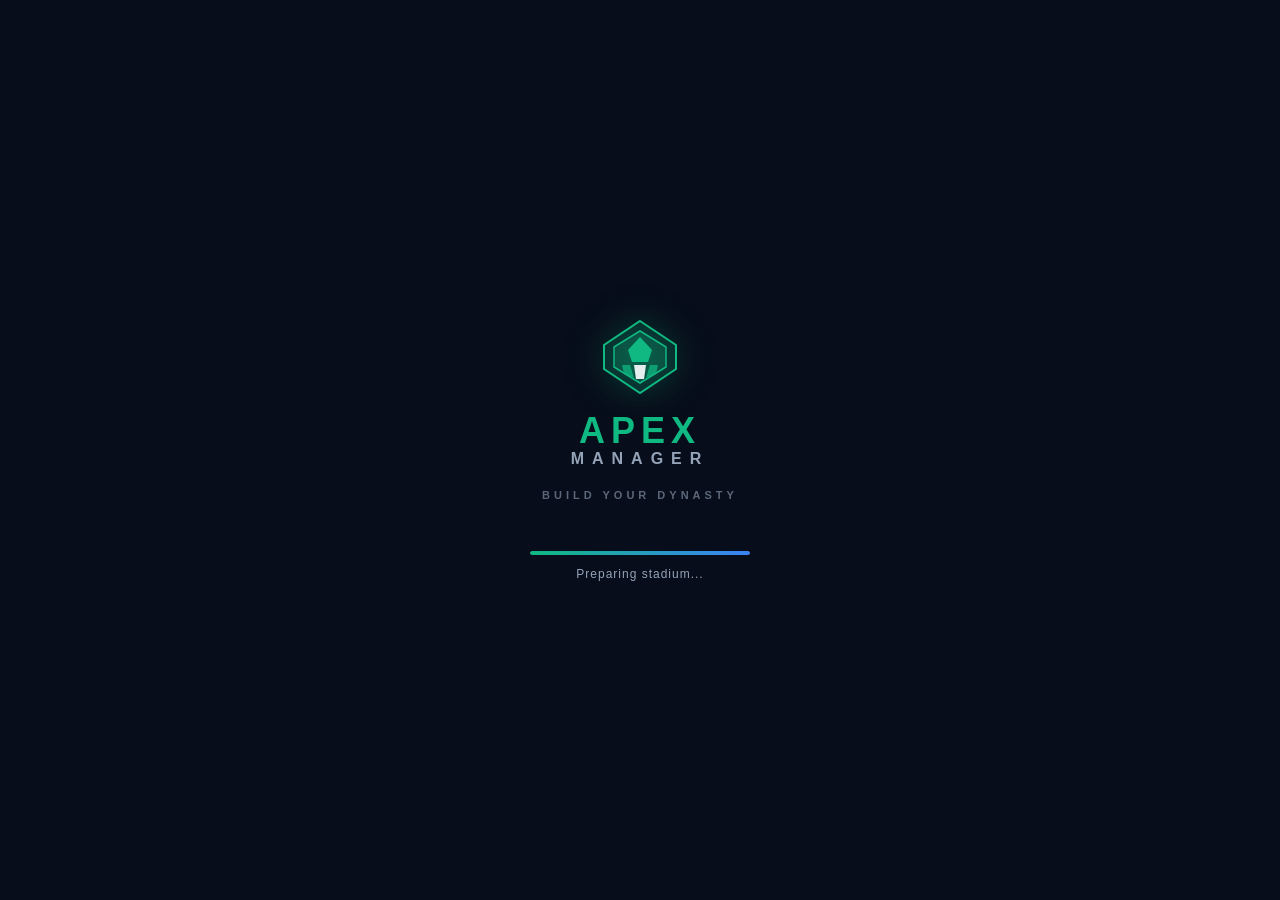
<file: index.html>
<!DOCTYPE html>
<html lang="en">
<head>
  <meta charset="UTF-8" />
  <meta name="viewport" content="width=device-width, initial-scale=1.0, maximum-scale=1.0, user-scalable=no" />
  <meta name="theme-color" content="#0f172a" />
  <meta name="apple-mobile-web-app-capable" content="yes" />
  <meta name="apple-mobile-web-app-status-bar-style" content="black-translucent" />
  <title>Apex Manager</title>
  <link rel="stylesheet" href="style.css" />
</head>
<body>

  <div id="loading-screen">
    <div class="loading-logo">
      <div class="logo-icon">
        <svg viewBox="0 0 80 80" fill="none" xmlns="http://www.w3.org/2000/svg" width="80" height="80">
          <polygon points="40,4 76,28 76,52 40,76 4,52 4,28" fill="#10b981" fill-opacity="0.12" stroke="#10b981" stroke-width="2"/>
          <polygon points="40,14 66,30 66,50 40,66 14,50 14,30" fill="#10b981" fill-opacity="0.2" stroke="#10b981" stroke-width="1.5"/>
          <path d="M28 33 L40 20 L52 33 L48 45 L32 45 Z" fill="#10b981"/>
          <path d="M22 48 L30 48 L34 61 L24 57 Z" fill="#10b981" fill-opacity="0.75"/>
          <path d="M50 48 L58 48 L56 57 L46 61 Z" fill="#10b981" fill-opacity="0.75"/>
          <path d="M34 48 L46 48 L44 62 L36 62 Z" fill="#f1f5f9" fill-opacity="0.95"/>
        </svg>
      </div>
      <div class="logo-text">
        <span class="logo-apex">APEX</span>
        <span class="logo-manager">MANAGER</span>
      </div>
      <div class="logo-tagline">BUILD YOUR DYNASTY</div>
    </div>
    <div class="loading-bar-container">
      <div class="loading-bar-track">
        <div class="loading-bar-fill"></div>
      </div>
      <div class="loading-label" id="loading-label">Initializing...</div>
    </div>
  </div>

  <div id="app"></div>

  <script src="game.js"></script>
</body>
</html>
</file>
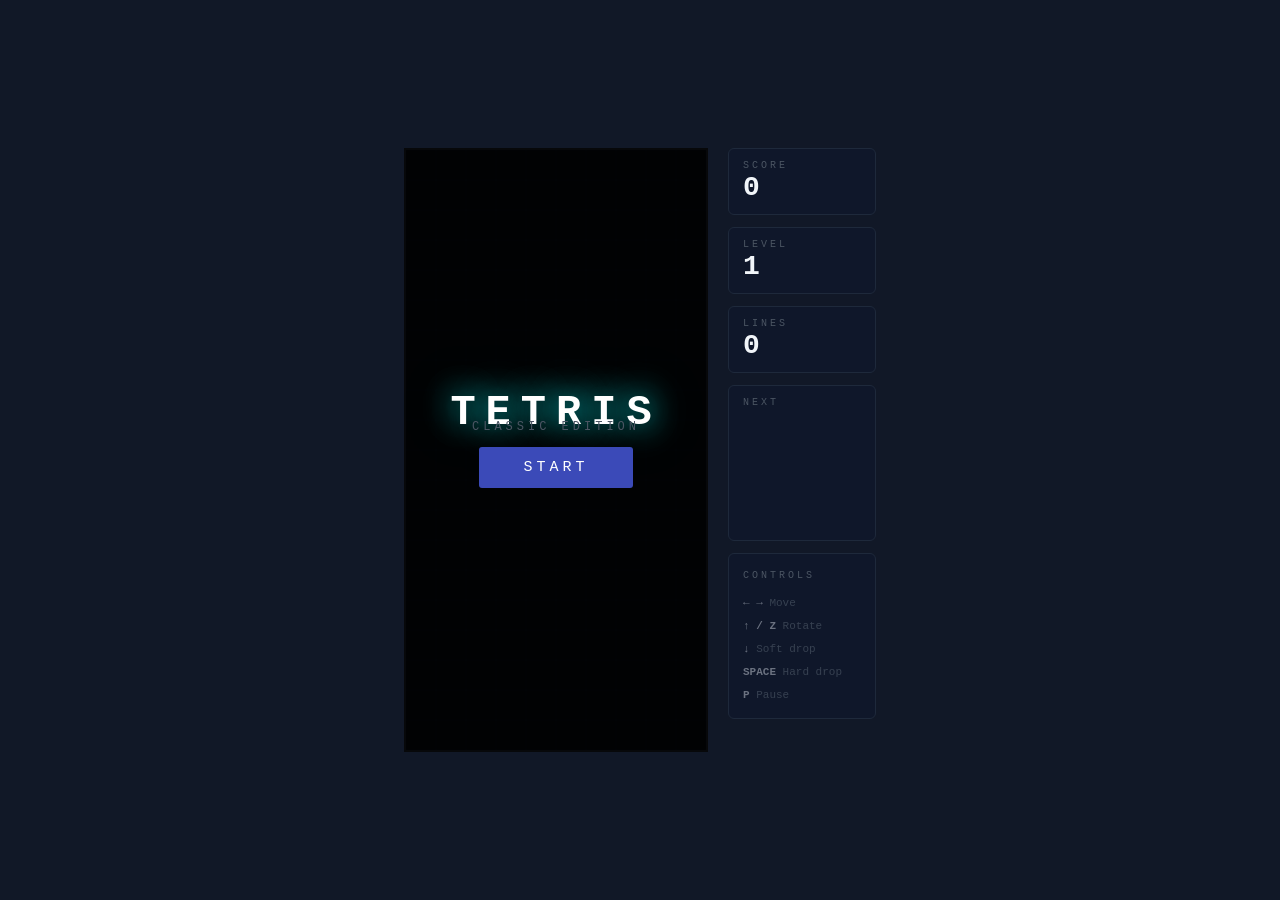
<file: tetris.html>
<!DOCTYPE html>
<html lang="en">
<head>
    <meta charset="UTF-8">
    <meta name="viewport" content="width=device-width, initial-scale=1.0">
    <title>Tetris</title>
    <style>
        * { margin: 0; padding: 0; box-sizing: border-box; }

        body {
            background: #111827;
            display: flex;
            justify-content: center;
            align-items: center;
            min-height: 100vh;
            font-family: 'Courier New', monospace;
            user-select: none;
        }

        .game-wrap {
            display: flex;
            gap: 20px;
            align-items: flex-start;
            padding: 20px;
        }

        .board-wrap {
            position: relative;
            line-height: 0;
        }

        #board {
            border: 2px solid #374151;
            display: block;
        }

        #overlay {
            position: absolute;
            inset: 0;
            display: flex;
            flex-direction: column;
            align-items: center;
            justify-content: center;
            background: rgba(0, 0, 0, 0.88);
            gap: 14px;
        }

        .ov-title {
            font-size: 42px;
            font-weight: bold;
            letter-spacing: 10px;
            color: white;
            text-shadow: 0 0 30px #00f0f0, 0 0 60px #00f0f066;
        }

        .ov-sub {
            font-size: 12px;
            color: #4b5563;
            letter-spacing: 4px;
            text-transform: uppercase;
        }

        .ov-score {
            font-size: 22px;
            color: #f0f000;
            letter-spacing: 2px;
        }

        .ov-btn {
            padding: 12px 44px;
            background: #3b4ab8;
            color: white;
            border: none;
            cursor: pointer;
            font-family: 'Courier New', monospace;
            font-size: 15px;
            letter-spacing: 4px;
            border-radius: 3px;
            margin-top: 6px;
            transition: background 0.15s, transform 0.1s;
        }

        .ov-btn:hover { background: #4f5fd8; transform: scale(1.04); }
        .ov-btn:active { transform: scale(0.97); }

        .panel {
            display: flex;
            flex-direction: column;
            gap: 12px;
            width: 148px;
        }

        .card {
            background: #0f172a;
            border: 1px solid #1e293b;
            border-radius: 6px;
            padding: 11px 14px;
        }

        .card-label {
            font-size: 10px;
            color: #4b5563;
            letter-spacing: 3px;
            text-transform: uppercase;
            margin-bottom: 1px;
        }

        .card-val {
            font-size: 28px;
            color: #f1f5f9;
            font-weight: bold;
        }

        #next { display: block; }

        .keys {
            font-size: 11px;
            color: #374151;
            line-height: 2.1;
        }

        .keys b { color: #6b7280; }
    </style>
</head>
<body>

<div class="game-wrap">
    <div class="board-wrap">
        <canvas id="board"></canvas>
        <div id="overlay">
            <div class="ov-title">TETRIS</div>
            <div class="ov-sub">Classic Edition</div>
            <button class="ov-btn" id="startBtn">START</button>
        </div>
    </div>

    <div class="panel">
        <div class="card">
            <div class="card-label">Score</div>
            <div class="card-val" id="scoreEl">0</div>
        </div>
        <div class="card">
            <div class="card-label">Level</div>
            <div class="card-val" id="levelEl">1</div>
        </div>
        <div class="card">
            <div class="card-label">Lines</div>
            <div class="card-val" id="linesEl">0</div>
        </div>
        <div class="card">
            <div class="card-label">Next</div>
            <canvas id="next" width="120" height="120"></canvas>
        </div>
        <div class="card keys">
            <div class="card-label" style="margin-bottom:6px">Controls</div>
            <b>← →</b> Move<br>
            <b>↑ / Z</b> Rotate<br>
            <b>↓</b> Soft drop<br>
            <b>SPACE</b> Hard drop<br>
            <b>P</b> Pause
        </div>
    </div>
</div>

<script>
'use strict';

const COLS = 10, ROWS = 20, BS = 30, NBS = 26;

const DEFS = {
    I: { color: '#00f0f0', shape: [[0,0,0,0],[1,1,1,1],[0,0,0,0],[0,0,0,0]] },
    O: { color: '#f0f000', shape: [[1,1],[1,1]] },
    T: { color: '#a000f0', shape: [[0,1,0],[1,1,1],[0,0,0]] },
    S: { color: '#00f000', shape: [[0,1,1],[1,1,0],[0,0,0]] },
    Z: { color: '#f00000', shape: [[1,1,0],[0,1,1],[0,0,0]] },
    J: { color: '#0000f0', shape: [[1,0,0],[1,1,1],[0,0,0]] },
    L: { color: '#f0a000', shape: [[0,0,1],[1,1,1],[0,0,0]] },
};

const cvs = document.getElementById('board');
cvs.width  = COLS * BS;
cvs.height = ROWS * BS;
const ctx  = cvs.getContext('2d');

const nCvs = document.getElementById('next');
const nCtx = nCvs.getContext('2d');

// ── State ─────────────────────────────────────────────────────────────────────
let board, piece, next, score, level, lines, dead, paused;
let bag = [], dropAcc = 0, dropMs = 1000, lastTs = 0, raf;

// ── 7-bag randomiser ──────────────────────────────────────────────────────────
function refillBag() {
    bag = Object.keys(DEFS);
    for (let i = bag.length - 1; i > 0; i--) {
        const j = Math.floor(Math.random() * (i + 1));
        [bag[i], bag[j]] = [bag[j], bag[i]];
    }
}

function dequeue() {
    if (!bag.length) refillBag();
    return bag.pop();
}

function makePiece(key) {
    const def   = DEFS[key];
    const shape = def.shape.map(r => [...r]);
    return {
        key, color: def.color, shape,
        x: Math.floor(COLS / 2 - shape[0].length / 2),
        y: 0,
    };
}

// ── Rotation (clockwise) ──────────────────────────────────────────────────────
function rotCW(shape) {
    const R = shape.length, C = shape[0].length;
    return Array.from({ length: C }, (_, c) =>
        Array.from({ length: R }, (_, r) => shape[R - 1 - r][c])
    );
}

// ── Collision ─────────────────────────────────────────────────────────────────
function fits(shape, px, py) {
    for (let r = 0; r < shape.length; r++)
        for (let c = 0; c < shape[r].length; c++) {
            if (!shape[r][c]) continue;
            const x = px + c, y = py + r;
            if (x < 0 || x >= COLS || y >= ROWS) return false;
            if (y >= 0 && board[y][x]) return false;
        }
    return true;
}

// ── Drop / lock ───────────────────────────────────────────────────────────────
function softDrop() {
    if (fits(piece.shape, piece.x, piece.y + 1)) {
        piece.y++;
        score += 1;
        updateUI();
    } else {
        lock();
    }
}

function hardDrop() {
    let d = 0;
    while (fits(piece.shape, piece.x, piece.y + 1)) { piece.y++; d++; }
    score += d * 2;
    updateUI();
    lock();
}

function lock() {
    let topOut = false;
    piece.shape.forEach((row, r) =>
        row.forEach((v, c) => {
            if (!v) return;
            const y = piece.y + r;
            if (y < 0) { topOut = true; return; }
            board[y][piece.x + c] = piece.color;
        })
    );
    if (topOut) { endGame(); return; }
    sweep();
    if (dead) return;
    piece = next;
    next  = makePiece(dequeue());
    if (!fits(piece.shape, piece.x, piece.y)) endGame();
}

function sweep() {
    let n = 0;
    for (let r = ROWS - 1; r >= 0; ) {
        if (board[r].every(v => v)) {
            board.splice(r, 1);
            board.unshift(Array(COLS).fill(null));
            n++;
        } else r--;
    }
    if (!n) return;
    const pts = [0, 100, 300, 500, 800];
    score  += pts[Math.min(n, 4)] * level;
    lines  += n;
    level   = Math.floor(lines / 10) + 1;
    dropMs  = Math.max(80, 1000 - (level - 1) * 90);
    updateUI();
}

// ── Ghost piece ───────────────────────────────────────────────────────────────
function ghostRow() {
    let y = piece.y;
    while (fits(piece.shape, piece.x, y + 1)) y++;
    return y;
}

// ── Drawing ───────────────────────────────────────────────────────────────────
function drawBrick(c, bx, by, color, size) {
    c.fillStyle = color;
    c.fillRect(bx * size + 1, by * size + 1, size - 2, size - 2);
    // top-left bevel
    c.fillStyle = 'rgba(255,255,255,0.23)';
    c.fillRect(bx * size + 1, by * size + 1, size - 2, 4);
    c.fillRect(bx * size + 1, by * size + 1, 4, size - 2);
    // bottom-right shadow
    c.fillStyle = 'rgba(0,0,0,0.28)';
    c.fillRect(bx * size + 1, (by + 1) * size - 5, size - 2, 4);
    c.fillRect((bx + 1) * size - 5, by * size + 1, 4, size - 2);
}

function render() {
    ctx.fillStyle = '#070d18';
    ctx.fillRect(0, 0, cvs.width, cvs.height);

    // Subtle grid
    ctx.strokeStyle = '#0d1a2e';
    ctx.lineWidth = 1;
    for (let r = 0; r <= ROWS; r++) {
        ctx.beginPath();
        ctx.moveTo(0, r * BS);
        ctx.lineTo(cvs.width, r * BS);
        ctx.stroke();
    }
    for (let c = 0; c <= COLS; c++) {
        ctx.beginPath();
        ctx.moveTo(c * BS, 0);
        ctx.lineTo(c * BS, cvs.height);
        ctx.stroke();
    }

    // Locked blocks
    if (board) {
        for (let r = 0; r < ROWS; r++)
            for (let c = 0; c < COLS; c++)
                if (board[r][c]) drawBrick(ctx, c, r, board[r][c], BS);
    }

    if (piece) {
        const gy = ghostRow();

        // Ghost
        piece.shape.forEach((row, r) =>
            row.forEach((v, c) => {
                if (!v) return;
                const bx = piece.x + c, by = gy + r;
                ctx.strokeStyle = piece.color + '3a';
                ctx.lineWidth = 1;
                ctx.strokeRect(bx * BS + 2, by * BS + 2, BS - 4, BS - 4);
                ctx.fillStyle = piece.color + '10';
                ctx.fillRect(bx * BS + 1, by * BS + 1, BS - 2, BS - 2);
            })
        );

        // Active piece
        piece.shape.forEach((row, r) =>
            row.forEach((v, c) => {
                if (v) drawBrick(ctx, piece.x + c, piece.y + r, piece.color, BS);
            })
        );
    }

    // Paused overlay
    if (paused) {
        ctx.fillStyle = 'rgba(0,0,0,0.62)';
        ctx.fillRect(0, 0, cvs.width, cvs.height);
        ctx.fillStyle = '#e2e8f0';
        ctx.font = 'bold 24px "Courier New"';
        ctx.textAlign = 'center';
        ctx.textBaseline = 'middle';
        ctx.fillText('P  A  U  S  E  D', cvs.width / 2, cvs.height / 2);
    }
}

function renderNext() {
    nCtx.fillStyle = '#0f172a';
    nCtx.fillRect(0, 0, nCvs.width, nCvs.height);
    if (!next) return;
    const sh = next.shape;
    const px = Math.round((nCvs.width  - sh[0].length * NBS) / 2);
    const py = Math.round((nCvs.height - sh.length    * NBS) / 2);
    sh.forEach((row, r) =>
        row.forEach((v, c) => {
            if (!v) return;
            const x = px + c * NBS, y = py + r * NBS;
            nCtx.fillStyle = next.color;
            nCtx.fillRect(x + 1, y + 1, NBS - 2, NBS - 2);
            nCtx.fillStyle = 'rgba(255,255,255,0.23)';
            nCtx.fillRect(x + 1, y + 1, NBS - 2, 4);
            nCtx.fillRect(x + 1, y + 1, 4, NBS - 2);
            nCtx.fillStyle = 'rgba(0,0,0,0.25)';
            nCtx.fillRect(x + 1, y + NBS - 5, NBS - 2, 4);
        })
    );
}

function updateUI() {
    document.getElementById('scoreEl').textContent = score.toLocaleString();
    document.getElementById('levelEl').textContent = level;
    document.getElementById('linesEl').textContent = lines;
}

// ── Game loop ─────────────────────────────────────────────────────────────────
function loop(ts) {
    if (dead) return;
    const dt = Math.min(ts - lastTs, 200); // cap dt to avoid jumps
    lastTs = ts;
    if (!paused) {
        dropAcc += dt;
        if (dropAcc >= dropMs) {
            dropAcc %= dropMs;
            if (fits(piece.shape, piece.x, piece.y + 1)) piece.y++;
            else lock();
        }
    }
    render();
    renderNext();
    raf = requestAnimationFrame(loop);
}

// ── Start / end ───────────────────────────────────────────────────────────────
function startGame() {
    board   = Array.from({ length: ROWS }, () => Array(COLS).fill(null));
    score   = 0; level = 1; lines = 0;
    dead    = false; paused = false;
    dropMs  = 1000; dropAcc = 0;
    bag     = []; refillBag();
    next    = makePiece(dequeue());
    piece   = makePiece(dequeue());
    updateUI();
    document.getElementById('overlay').style.display = 'none';
    cancelAnimationFrame(raf);
    lastTs = performance.now();
    raf = requestAnimationFrame(loop);
}

function endGame() {
    dead = true;
    render();
    const ov = document.getElementById('overlay');
    ov.innerHTML = `
        <div class="ov-title" style="font-size:30px;letter-spacing:6px">GAME OVER</div>
        <div class="ov-score">${score.toLocaleString()} pts</div>
        <div class="ov-sub">Level ${level} &nbsp;·&nbsp; ${lines} lines</div>
        <button class="ov-btn" id="startBtn">PLAY AGAIN</button>
    `;
    ov.style.display = 'flex';
    document.getElementById('startBtn').addEventListener('click', startGame);
}

// ── Input ─────────────────────────────────────────────────────────────────────
const PREVENT = new Set(['ArrowLeft', 'ArrowRight', 'ArrowUp', 'ArrowDown', ' ']);

document.addEventListener('keydown', e => {
    if (dead) return;

    if (e.key === 'p' || e.key === 'P') {
        paused = !paused;
        if (!paused) lastTs = performance.now();
        return;
    }

    if (paused || !piece) return;
    if (PREVENT.has(e.key)) e.preventDefault();

    switch (e.key) {
        case 'ArrowLeft':
            if (fits(piece.shape, piece.x - 1, piece.y)) piece.x--;
            break;
        case 'ArrowRight':
            if (fits(piece.shape, piece.x + 1, piece.y)) piece.x++;
            break;
        case 'ArrowDown':
            softDrop();
            break;
        case 'ArrowUp':
        case 'z': case 'Z': {
            const rot   = rotCW(piece.shape);
            const kicks = [[0,0],[-1,0],[1,0],[0,-1],[-2,0],[2,0],[0,-2],[1,-1],[-1,-1]];
            for (const [kx, ky] of kicks) {
                if (fits(rot, piece.x + kx, piece.y + ky)) {
                    piece.shape = rot;
                    piece.x    += kx;
                    piece.y    += ky;
                    break;
                }
            }
            break;
        }
        case ' ':
            hardDrop();
            break;
    }
});

// ── Boot ──────────────────────────────────────────────────────────────────────
board = Array.from({ length: ROWS }, () => Array(COLS).fill(null));
render();
renderNext();
document.getElementById('startBtn').addEventListener('click', startGame);
</script>
</body>
</html>
</file>
<file: style.css>
/* =========================================================
   APEX MANAGER — style.css
   ========================================================= */

/* ---------------------------------------------------------
   CSS Custom Properties (Theme)
   --------------------------------------------------------- */
:root {
  --bg:       #0f172a;
  --surface:  #1e293b;
  --surface2: #334155;
  --accent:   #10b981;
  --accent2:  #3b82f6;
  --gold:     #f59e0b;
  --danger:   #ef4444;
  --text:     #f1f5f9;
  --text2:    #94a3b8;

  --nav-height: 64px;
  --safe-bottom: env(safe-area-inset-bottom, 0px);
  --radius-sm: 6px;
  --radius-md: 10px;
  --radius-lg: 16px;
  --radius-xl: 24px;
  --transition: 0.18s ease;
}

/* ---------------------------------------------------------
   Reset & Base
   --------------------------------------------------------- */
*, *::before, *::after {
  box-sizing: border-box;
  margin: 0;
  padding: 0;
  -webkit-tap-highlight-color: transparent;
}

html, body {
  width: 100%;
  height: 100%;
  overflow: hidden;
  background: var(--bg);
  color: var(--text);
  font-family: -apple-system, BlinkMacSystemFont, "Segoe UI", Roboto, sans-serif;
  font-size: 15px;
  line-height: 1.5;
  -webkit-font-smoothing: antialiased;
}

button {
  font-family: inherit;
  cursor: pointer;
  border: none;
  outline: none;
  background: none;
}

input, select, textarea {
  font-family: inherit;
  font-size: inherit;
  border: none;
  outline: none;
  background: none;
  color: var(--text);
}

svg {
  display: block;
  flex-shrink: 0;
}

/* ---------------------------------------------------------
   App Shell
   --------------------------------------------------------- */
#app {
  position: fixed;
  inset: 0;
  display: flex;
  flex-direction: column;
  align-items: center;
  background: var(--bg);
  overflow: hidden;
}

.app-inner {
  width: 100%;
  max-width: 480px;
  height: 100%;
  display: flex;
  flex-direction: column;
  position: relative;
  overflow: hidden;
}

/* ---------------------------------------------------------
   Screen Container
   --------------------------------------------------------- */
.screen {
  flex: 1;
  overflow-y: auto;
  overflow-x: hidden;
  padding-bottom: calc(var(--nav-height) + var(--safe-bottom) + 8px);
  -webkit-overflow-scrolling: touch;
  scroll-behavior: smooth;
}

.screen::-webkit-scrollbar {
  display: none;
}

.screen-header {
  padding: 20px 16px 12px;
  display: flex;
  align-items: center;
  justify-content: space-between;
  gap: 12px;
}

.screen-title {
  font-size: 22px;
  font-weight: 700;
  letter-spacing: -0.3px;
  color: var(--text);
}

.screen-subtitle {
  font-size: 13px;
  color: var(--text2);
  margin-top: 2px;
}

.screen-content {
  padding: 0 16px 16px;
  display: flex;
  flex-direction: column;
  gap: 12px;
}

/* ---------------------------------------------------------
   Loading Screen
   --------------------------------------------------------- */
#loading-screen {
  position: fixed;
  inset: 0;
  z-index: 9999;
  background: var(--bg);
  display: flex;
  flex-direction: column;
  align-items: center;
  justify-content: center;
  gap: 48px;
  animation: fadeIn 0.4s ease both;
}

#loading-screen.hidden {
  animation: fadeOut 0.4s ease both;
  pointer-events: none;
}

.loading-logo {
  display: flex;
  flex-direction: column;
  align-items: center;
  gap: 16px;
}

.logo-icon {
  width: 80px;
  height: 80px;
  animation: pulse 2s ease-in-out infinite;
  filter: drop-shadow(0 0 18px rgba(16, 185, 129, 0.5));
}

.logo-text {
  display: flex;
  flex-direction: column;
  align-items: center;
  line-height: 1;
  gap: 2px;
}

.logo-apex {
  font-size: 36px;
  font-weight: 900;
  letter-spacing: 6px;
  color: var(--accent);
}

.logo-manager {
  font-size: 16px;
  font-weight: 600;
  letter-spacing: 8px;
  color: var(--text2);
}

.logo-tagline {
  font-size: 11px;
  font-weight: 600;
  letter-spacing: 4px;
  color: var(--text2);
  opacity: 0.6;
  margin-top: 4px;
}

.loading-bar-container {
  width: 220px;
  display: flex;
  flex-direction: column;
  align-items: center;
  gap: 10px;
}

.loading-bar-track {
  width: 100%;
  height: 4px;
  background: var(--surface2);
  border-radius: 2px;
  overflow: hidden;
}

.loading-bar-fill {
  height: 100%;
  width: 0%;
  background: linear-gradient(90deg, var(--accent), var(--accent2));
  border-radius: 2px;
  transition: width 0.3s ease;
  animation: loadingProgress 2.4s cubic-bezier(0.4, 0, 0.2, 1) forwards;
}

.loading-label {
  font-size: 12px;
  color: var(--text2);
  letter-spacing: 1px;
}

@keyframes loadingProgress {
  0%   { width: 0%; }
  30%  { width: 45%; }
  60%  { width: 72%; }
  85%  { width: 90%; }
  100% { width: 100%; }
}

/* ---------------------------------------------------------
   Bottom Navigation Bar
   --------------------------------------------------------- */
.bottom-nav {
  position: absolute;
  bottom: 0;
  left: 0;
  right: 0;
  height: calc(var(--nav-height) + var(--safe-bottom));
  padding-bottom: var(--safe-bottom);
  background: var(--surface);
  border-top: 1px solid rgba(255, 255, 255, 0.06);
  display: flex;
  align-items: stretch;
  justify-content: space-around;
  z-index: 100;
  backdrop-filter: blur(12px);
  -webkit-backdrop-filter: blur(12px);
}

.nav-item {
  flex: 1;
  display: flex;
  flex-direction: column;
  align-items: center;
  justify-content: center;
  gap: 4px;
  padding: 8px 4px;
  cursor: pointer;
  transition: transform var(--transition);
  position: relative;
  color: var(--text2);
  -webkit-user-select: none;
  user-select: none;
}

.nav-item:active {
  transform: scale(0.9);
}

.nav-item.active {
  color: var(--accent);
}

.nav-item.active .nav-icon {
  filter: drop-shadow(0 0 6px rgba(16, 185, 129, 0.6));
}

.nav-item.active::after {
  content: "";
  position: absolute;
  top: 0;
  left: 50%;
  transform: translateX(-50%);
  width: 32px;
  height: 2px;
  background: var(--accent);
  border-radius: 0 0 2px 2px;
}

.nav-icon {
  width: 22px;
  height: 22px;
  transition: color var(--transition);
}

.nav-label {
  font-size: 10px;
  font-weight: 600;
  letter-spacing: 0.3px;
  transition: color var(--transition);
}

/* ---------------------------------------------------------
   Card Component
   --------------------------------------------------------- */
.card {
  background: var(--surface);
  border-radius: var(--radius-lg);
  padding: 16px;
  border: 1px solid rgba(255, 255, 255, 0.05);
  position: relative;
  overflow: hidden;
}

.card-sm {
  padding: 12px;
  border-radius: var(--radius-md);
}

.card-header {
  display: flex;
  align-items: center;
  justify-content: space-between;
  margin-bottom: 12px;
}

.card-title {
  font-size: 13px;
  font-weight: 700;
  text-transform: uppercase;
  letter-spacing: 0.8px;
  color: var(--text2);
}

.card-value {
  font-size: 28px;
  font-weight: 800;
  color: var(--text);
  letter-spacing: -0.5px;
}

.card-accent {
  border-left: 3px solid var(--accent);
}

.card-accent2 {
  border-left: 3px solid var(--accent2);
}

.card-gold {
  border-left: 3px solid var(--gold);
}

.card-danger {
  border-left: 3px solid var(--danger);
}

.card-glow-accent {
  box-shadow: 0 0 0 1px rgba(16, 185, 129, 0.15),
              0 4px 24px rgba(16, 185, 129, 0.08);
}

/* ---------------------------------------------------------
   Button Styles
   --------------------------------------------------------- */
.btn {
  display: inline-flex;
  align-items: center;
  justify-content: center;
  gap: 6px;
  padding: 10px 18px;
  border-radius: var(--radius-md);
  font-size: 14px;
  font-weight: 600;
  letter-spacing: 0.2px;
  transition: transform var(--transition), opacity var(--transition),
              box-shadow var(--transition);
  cursor: pointer;
  -webkit-user-select: none;
  user-select: none;
  white-space: nowrap;
}

.btn:active {
  transform: scale(0.95);
  opacity: 0.9;
}

.btn:disabled {
  opacity: 0.4;
  pointer-events: none;
}

.btn-sm {
  padding: 7px 12px;
  font-size: 12px;
  border-radius: var(--radius-sm);
}

.btn-lg {
  padding: 13px 24px;
  font-size: 16px;
  border-radius: var(--radius-lg);
}

.btn-full {
  width: 100%;
}

.btn-primary {
  background: var(--accent);
  color: #fff;
  box-shadow: 0 4px 14px rgba(16, 185, 129, 0.35);
}

.btn-primary:active {
  box-shadow: 0 2px 6px rgba(16, 185, 129, 0.2);
}

.btn-accent2 {
  background: var(--accent2);
  color: #fff;
  box-shadow: 0 4px 14px rgba(59, 130, 246, 0.35);
}

.btn-danger {
  background: var(--danger);
  color: #fff;
  box-shadow: 0 4px 14px rgba(239, 68, 68, 0.35);
}

.btn-gold {
  background: var(--gold);
  color: #0f172a;
  box-shadow: 0 4px 14px rgba(245, 158, 11, 0.35);
}

.btn-ghost {
  background: rgba(255, 255, 255, 0.06);
  color: var(--text);
  border: 1px solid rgba(255, 255, 255, 0.08);
}

.btn-ghost:hover {
  background: rgba(255, 255, 255, 0.1);
}

.btn-outline-accent {
  background: transparent;
  color: var(--accent);
  border: 1.5px solid var(--accent);
}

.btn-outline-danger {
  background: transparent;
  color: var(--danger);
  border: 1.5px solid var(--danger);
}

/* ---------------------------------------------------------
   Badge Component
   --------------------------------------------------------- */
.badge {
  display: inline-flex;
  align-items: center;
  justify-content: center;
  padding: 2px 8px;
  border-radius: 99px;
  font-size: 11px;
  font-weight: 700;
  letter-spacing: 0.3px;
  white-space: nowrap;
}

.badge-accent {
  background: rgba(16, 185, 129, 0.18);
  color: var(--accent);
  border: 1px solid rgba(16, 185, 129, 0.3);
}

.badge-accent2 {
  background: rgba(59, 130, 246, 0.18);
  color: var(--accent2);
  border: 1px solid rgba(59, 130, 246, 0.3);
}

.badge-gold {
  background: rgba(245, 158, 11, 0.18);
  color: var(--gold);
  border: 1px solid rgba(245, 158, 11, 0.3);
}

.badge-danger {
  background: rgba(239, 68, 68, 0.18);
  color: var(--danger);
  border: 1px solid rgba(239, 68, 68, 0.3);
}

.badge-neutral {
  background: var(--surface2);
  color: var(--text2);
}

/* Position badges */
.badge-pos {
  padding: 2px 7px;
  border-radius: var(--radius-sm);
  font-size: 10px;
  font-weight: 800;
  letter-spacing: 0.5px;
  text-transform: uppercase;
}

.badge-pos-gk  { background: rgba(245, 158, 11, 0.25); color: var(--gold); }
.badge-pos-def { background: rgba(59, 130, 246, 0.25); color: var(--accent2); }
.badge-pos-mid { background: rgba(16, 185, 129, 0.25); color: var(--accent); }
.badge-pos-att { background: rgba(239, 68, 68, 0.25);  color: var(--danger); }

/* ---------------------------------------------------------
   Progress / Stat Bars
   --------------------------------------------------------- */
.progress-bar-wrap {
  display: flex;
  flex-direction: column;
  gap: 4px;
}

.progress-bar-label {
  display: flex;
  align-items: center;
  justify-content: space-between;
  font-size: 12px;
}

.progress-bar-label span:first-child {
  color: var(--text2);
}

.progress-bar-label span:last-child {
  font-weight: 700;
  color: var(--text);
}

.progress-bar-track {
  width: 100%;
  height: 6px;
  background: var(--surface2);
  border-radius: 3px;
  overflow: hidden;
}

.progress-bar {
  height: 100%;
  border-radius: 3px;
  transition: width 0.5s cubic-bezier(0.4, 0, 0.2, 1);
}

/* Stat color tiers */
.stat-high  { background: linear-gradient(90deg, #059669, var(--accent)); }
.stat-mid   { background: linear-gradient(90deg, #ca8a04, var(--gold)); }
.stat-low   { background: linear-gradient(90deg, #dc2626, var(--danger)); }

/* Auto-color via data attribute */
.progress-bar[data-val] {
  background: var(--accent);
}

/* ---------------------------------------------------------
   Momentum Bar
   --------------------------------------------------------- */
.momentum-container {
  display: flex;
  flex-direction: column;
  gap: 6px;
}

.momentum-label-row {
  display: flex;
  justify-content: space-between;
  font-size: 11px;
  font-weight: 600;
  color: var(--text2);
  text-transform: uppercase;
  letter-spacing: 0.5px;
}

.momentum-track {
  position: relative;
  width: 100%;
  height: 14px;
  border-radius: 7px;
  background: linear-gradient(
    90deg,
    #dc2626 0%,
    #ef4444 20%,
    #64748b 45%,
    #64748b 55%,
    #10b981 80%,
    #059669 100%
  );
  overflow: hidden;
  border: 1px solid rgba(255, 255, 255, 0.08);
}

.momentum-thumb {
  position: absolute;
  top: 50%;
  transform: translate(-50%, -50%);
  width: 18px;
  height: 18px;
  border-radius: 50%;
  background: var(--text);
  border: 3px solid var(--bg);
  box-shadow: 0 0 0 2px rgba(255, 255, 255, 0.3),
              0 2px 8px rgba(0, 0, 0, 0.4);
  transition: left 0.6s cubic-bezier(0.34, 1.56, 0.64, 1);
  z-index: 2;
}

.momentum-center-mark {
  position: absolute;
  top: 0;
  bottom: 0;
  left: 50%;
  width: 2px;
  background: rgba(255, 255, 255, 0.25);
  transform: translateX(-50%);
  z-index: 1;
}

.momentum-track.pulse-positive .momentum-thumb {
  animation: momentumPulsePositive 0.8s ease infinite;
}

.momentum-track.pulse-negative .momentum-thumb {
  animation: momentumPulseNegative 0.8s ease infinite;
}

@keyframes momentumPulsePositive {
  0%, 100% { box-shadow: 0 0 0 2px rgba(255,255,255,0.3), 0 0 0 6px rgba(16,185,129,0); }
  50%       { box-shadow: 0 0 0 2px rgba(255,255,255,0.3), 0 0 0 6px rgba(16,185,129,0.5); }
}

@keyframes momentumPulseNegative {
  0%, 100% { box-shadow: 0 0 0 2px rgba(255,255,255,0.3), 0 0 0 6px rgba(239,68,68,0); }
  50%       { box-shadow: 0 0 0 2px rgba(255,255,255,0.3), 0 0 0 6px rgba(239,68,68,0.5); }
}

/* ---------------------------------------------------------
   Match Screen
   --------------------------------------------------------- */
.match-screen {
  display: flex;
  flex-direction: column;
  height: 100%;
  overflow: hidden;
}

/* Score Header */
.match-header {
  background: linear-gradient(180deg, var(--surface) 0%, rgba(30, 41, 59, 0.8) 100%);
  padding: 20px 16px 16px;
  text-align: center;
  border-bottom: 1px solid rgba(255, 255, 255, 0.06);
  flex-shrink: 0;
}

.match-teams {
  display: flex;
  align-items: center;
  justify-content: center;
  gap: 8px;
  margin-bottom: 8px;
  font-size: 12px;
  font-weight: 600;
  color: var(--text2);
  text-transform: uppercase;
  letter-spacing: 1px;
}

.match-score-display {
  display: flex;
  align-items: center;
  justify-content: center;
  gap: 16px;
}

.match-score-home,
.match-score-away {
  font-size: 64px;
  font-weight: 900;
  line-height: 1;
  letter-spacing: -2px;
  font-variant-numeric: tabular-nums;
  color: var(--text);
}

.match-score-home {
  color: var(--accent);
  text-shadow: 0 0 24px rgba(16, 185, 129, 0.4);
}

.match-score-sep {
  font-size: 40px;
  font-weight: 300;
  color: var(--text2);
  margin-top: -4px;
}

.match-time {
  display: flex;
  align-items: center;
  justify-content: center;
  gap: 8px;
  margin-top: 8px;
}

.match-time-value {
  font-size: 18px;
  font-weight: 700;
  color: var(--text);
  font-variant-numeric: tabular-nums;
}

.match-time-indicator {
  width: 8px;
  height: 8px;
  border-radius: 50%;
  background: var(--danger);
  animation: blink 1s step-end infinite;
}

@keyframes blink {
  0%, 100% { opacity: 1; }
  50%       { opacity: 0; }
}

.match-period-badge {
  font-size: 11px;
  font-weight: 700;
  letter-spacing: 1px;
  color: var(--text2);
  text-transform: uppercase;
}

/* Match Body */
.match-body {
  flex: 1;
  overflow-y: auto;
  overflow-x: hidden;
  -webkit-overflow-scrolling: touch;
  padding: 12px 16px;
  display: flex;
  flex-direction: column;
  gap: 14px;
  padding-bottom: calc(var(--nav-height) + var(--safe-bottom) + 8px);
}

.match-body::-webkit-scrollbar {
  display: none;
}

/* Momentum Section in Match */
.match-momentum {
  background: var(--surface);
  border-radius: var(--radius-md);
  padding: 12px 14px;
}

/* Event Feed */
.event-feed {
  display: flex;
  flex-direction: column;
  gap: 0;
  max-height: 220px;
  overflow-y: auto;
  -webkit-overflow-scrolling: touch;
}

.event-feed::-webkit-scrollbar {
  display: none;
}

.event-item {
  display: flex;
  align-items: flex-start;
  gap: 10px;
  padding: 8px 0;
  border-bottom: 1px solid rgba(255, 255, 255, 0.04);
  animation: slideUp 0.25s ease both;
}

.event-item:last-child {
  border-bottom: none;
}

.event-time {
  font-size: 11px;
  font-weight: 700;
  color: var(--text2);
  min-width: 28px;
  padding-top: 2px;
  font-variant-numeric: tabular-nums;
}

.event-icon {
  width: 22px;
  height: 22px;
  border-radius: 50%;
  display: flex;
  align-items: center;
  justify-content: center;
  font-size: 12px;
  flex-shrink: 0;
}

.event-icon-goal    { background: rgba(16,185,129,0.2); }
.event-icon-yellow  { background: rgba(245,158,11,0.2); }
.event-icon-red     { background: rgba(239,68,68,0.2); }
.event-icon-sub     { background: rgba(59,130,246,0.2); }
.event-icon-injury  { background: rgba(239,68,68,0.15); }
.event-icon-info    { background: rgba(148,163,184,0.12); }

.event-text {
  flex: 1;
  font-size: 13px;
  color: var(--text);
  line-height: 1.4;
}

.event-text strong {
  font-weight: 700;
  color: var(--accent);
}

/* Tactic Buttons Grid (2x3) */
.tactic-grid {
  display: grid;
  grid-template-columns: 1fr 1fr;
  grid-template-rows: repeat(3, auto);
  gap: 8px;
}

.tactic-btn {
  background: var(--surface2);
  border-radius: var(--radius-md);
  padding: 12px 10px;
  display: flex;
  flex-direction: column;
  align-items: center;
  gap: 5px;
  cursor: pointer;
  transition: transform var(--transition), background var(--transition),
              box-shadow var(--transition);
  border: 1px solid rgba(255, 255, 255, 0.06);
}

.tactic-btn:active {
  transform: scale(0.95);
}

.tactic-btn.active-tactic {
  background: rgba(16, 185, 129, 0.15);
  border-color: rgba(16, 185, 129, 0.4);
  box-shadow: 0 0 0 1px rgba(16, 185, 129, 0.2);
}

.tactic-btn.active-tactic .tactic-btn-label {
  color: var(--accent);
}

.tactic-btn-icon {
  font-size: 20px;
  line-height: 1;
}

.tactic-btn-label {
  font-size: 11px;
  font-weight: 700;
  color: var(--text2);
  text-align: center;
  letter-spacing: 0.3px;
}

.tactic-btn-cost {
  font-size: 10px;
  color: var(--gold);
  font-weight: 600;
}

/* Critical Moment Overlay */
.critical-overlay {
  position: fixed;
  inset: 0;
  z-index: 500;
  background: rgba(15, 23, 42, 0.88);
  display: flex;
  align-items: center;
  justify-content: center;
  padding: 24px;
  animation: fadeIn 0.2s ease both;
  backdrop-filter: blur(6px);
  -webkit-backdrop-filter: blur(6px);
}

.critical-overlay.hidden {
  display: none;
}

.critical-card {
  width: 100%;
  max-width: 360px;
  background: var(--surface);
  border-radius: var(--radius-xl);
  padding: 24px;
  border: 1px solid rgba(245, 158, 11, 0.3);
  box-shadow: 0 0 0 1px rgba(245, 158, 11, 0.15),
              0 24px 64px rgba(0, 0, 0, 0.6);
  animation: slideUp 0.3s cubic-bezier(0.34, 1.56, 0.64, 1) both;
  text-align: center;
  display: flex;
  flex-direction: column;
  gap: 16px;
}

.critical-icon {
  font-size: 40px;
  animation: pulse 1.2s ease infinite;
}

.critical-title {
  font-size: 20px;
  font-weight: 800;
  color: var(--gold);
  letter-spacing: -0.3px;
}

.critical-desc {
  font-size: 14px;
  color: var(--text2);
  line-height: 1.5;
}

.critical-choices {
  display: flex;
  flex-direction: column;
  gap: 8px;
}

.critical-choice-btn {
  background: var(--surface2);
  border: 1px solid rgba(255, 255, 255, 0.08);
  border-radius: var(--radius-md);
  padding: 12px 16px;
  text-align: left;
  cursor: pointer;
  transition: background var(--transition), border-color var(--transition),
              transform var(--transition);
  display: flex;
  align-items: center;
  gap: 12px;
}

.critical-choice-btn:active {
  transform: scale(0.97);
}

.critical-choice-btn:hover {
  background: rgba(255, 255, 255, 0.07);
  border-color: rgba(255, 255, 255, 0.15);
}

.critical-choice-icon {
  font-size: 18px;
  width: 24px;
  text-align: center;
  flex-shrink: 0;
}

.critical-choice-text {
  flex: 1;
}

.critical-choice-name {
  font-size: 14px;
  font-weight: 700;
  color: var(--text);
}

.critical-choice-desc {
  font-size: 12px;
  color: var(--text2);
  margin-top: 2px;
}

/* Mini-game Overlay */
.minigame-overlay {
  position: fixed;
  inset: 0;
  z-index: 600;
  background: var(--bg);
  display: flex;
  flex-direction: column;
  align-items: center;
  justify-content: center;
  gap: 16px;
  animation: fadeIn 0.25s ease both;
}

.minigame-overlay.hidden {
  display: none;
}

.minigame-title {
  font-size: 18px;
  font-weight: 800;
  color: var(--text);
  letter-spacing: -0.3px;
}

.minigame-subtitle {
  font-size: 13px;
  color: var(--text2);
}

.minigame-canvas-wrap {
  position: relative;
  border-radius: var(--radius-lg);
  overflow: hidden;
  border: 1px solid rgba(255, 255, 255, 0.08);
}

#minigame-canvas {
  display: block;
  background: #0a0f1e;
  touch-action: none;
}

.minigame-instruction {
  font-size: 13px;
  color: var(--text2);
  text-align: center;
  padding: 0 32px;
}

.minigame-score {
  font-size: 32px;
  font-weight: 900;
  color: var(--accent);
  letter-spacing: -1px;
}

/* ---------------------------------------------------------
   Player Card
   --------------------------------------------------------- */
.player-card {
  background: var(--surface);
  border-radius: var(--radius-lg);
  padding: 14px;
  border: 1px solid rgba(255, 255, 255, 0.06);
  display: flex;
  gap: 14px;
  align-items: flex-start;
  transition: background var(--transition);
}

.player-card:active {
  background: var(--surface2);
}

.player-card-left {
  display: flex;
  flex-direction: column;
  align-items: center;
  gap: 8px;
  flex-shrink: 0;
}

.player-avatar {
  width: 52px;
  height: 52px;
  border-radius: 50%;
  background: var(--surface2);
  display: flex;
  align-items: center;
  justify-content: center;
  font-size: 22px;
  border: 2px solid rgba(255, 255, 255, 0.08);
  position: relative;
  overflow: hidden;
}

.player-avatar-img {
  width: 100%;
  height: 100%;
  object-fit: cover;
}

.ovr-circle {
  width: 36px;
  height: 36px;
  border-radius: 50%;
  display: flex;
  align-items: center;
  justify-content: center;
  font-size: 13px;
  font-weight: 900;
  letter-spacing: -0.5px;
  border: 2px solid;
  flex-shrink: 0;
}

.ovr-elite  { color: var(--gold);    border-color: var(--gold);    background: rgba(245,158,11,0.12); }
.ovr-great  { color: var(--accent);  border-color: var(--accent);  background: rgba(16,185,129,0.12); }
.ovr-good   { color: var(--accent2); border-color: var(--accent2); background: rgba(59,130,246,0.12); }
.ovr-avg    { color: var(--text2);   border-color: var(--surface2);background: transparent; }

.player-card-body {
  flex: 1;
  min-width: 0;
}

.player-name {
  font-size: 15px;
  font-weight: 700;
  color: var(--text);
  white-space: nowrap;
  overflow: hidden;
  text-overflow: ellipsis;
}

.player-meta {
  display: flex;
  align-items: center;
  gap: 6px;
  margin-top: 4px;
  flex-wrap: wrap;
}

.player-nationality {
  font-size: 11px;
  color: var(--text2);
}

.player-personality-icon {
  font-size: 14px;
  line-height: 1;
}

.player-stats-bars {
  margin-top: 10px;
  display: flex;
  flex-direction: column;
  gap: 5px;
}

.stat-row {
  display: flex;
  align-items: center;
  gap: 8px;
}

.stat-label {
  font-size: 10px;
  font-weight: 600;
  color: var(--text2);
  text-transform: uppercase;
  letter-spacing: 0.4px;
  min-width: 28px;
  flex-shrink: 0;
}

.stat-bar-track {
  flex: 1;
  height: 5px;
  background: var(--surface2);
  border-radius: 3px;
  overflow: hidden;
}

.stat-bar-fill {
  height: 100%;
  border-radius: 3px;
  transition: width 0.5s cubic-bezier(0.4, 0, 0.2, 1);
}

/* Color by value: green >75, yellow 50-75, red <50 */
.stat-bar-fill.stat-high { background: linear-gradient(90deg, #059669, #10b981); }
.stat-bar-fill.stat-mid  { background: linear-gradient(90deg, #ca8a04, #f59e0b); }
.stat-bar-fill.stat-low  { background: linear-gradient(90deg, #dc2626, #ef4444); }

.stat-value {
  font-size: 11px;
  font-weight: 700;
  color: var(--text);
  min-width: 22px;
  text-align: right;
  flex-shrink: 0;
}

/* ---------------------------------------------------------
   League Table
   --------------------------------------------------------- */
.league-table {
  background: var(--surface);
  border-radius: var(--radius-lg);
  overflow: hidden;
  border: 1px solid rgba(255, 255, 255, 0.05);
}

.league-table-head {
  display: grid;
  grid-template-columns: 28px 1fr 28px 28px 28px 28px 38px;
  align-items: center;
  gap: 4px;
  padding: 8px 12px;
  background: var(--surface2);
  font-size: 10px;
  font-weight: 700;
  color: var(--text2);
  text-transform: uppercase;
  letter-spacing: 0.5px;
}

.league-table-row {
  display: grid;
  grid-template-columns: 28px 1fr 28px 28px 28px 28px 38px;
  align-items: center;
  gap: 4px;
  padding: 10px 12px;
  border-top: 1px solid rgba(255, 255, 255, 0.04);
  font-size: 13px;
  transition: background var(--transition);
}

.league-table-row:nth-child(even) {
  background: rgba(255, 255, 255, 0.02);
}

.league-table-row.user-row {
  background: rgba(16, 185, 129, 0.08);
  border-left: 3px solid var(--accent);
}

.league-table-row.user-row .table-team-name {
  color: var(--accent);
  font-weight: 700;
}

.table-pos {
  font-size: 12px;
  font-weight: 700;
  color: var(--text2);
  text-align: center;
}

.table-pos.promotion { color: var(--accent); }
.table-pos.relegation { color: var(--danger); }

.table-team {
  display: flex;
  align-items: center;
  gap: 8px;
  min-width: 0;
}

.table-team-badge {
  width: 20px;
  height: 20px;
  border-radius: 3px;
  flex-shrink: 0;
  background: var(--surface2);
  display: flex;
  align-items: center;
  justify-content: center;
  font-size: 10px;
}

.table-team-name {
  font-size: 13px;
  font-weight: 600;
  color: var(--text);
  white-space: nowrap;
  overflow: hidden;
  text-overflow: ellipsis;
}

.table-stat {
  font-size: 12px;
  color: var(--text2);
  text-align: center;
  font-variant-numeric: tabular-nums;
}

.table-pts {
  font-size: 14px;
  font-weight: 800;
  color: var(--text);
  text-align: center;
}

/* Zone separators */
.league-zone-sep {
  height: 2px;
  background: linear-gradient(90deg, transparent, var(--accent), transparent);
  opacity: 0.3;
}

.league-zone-sep-danger {
  background: linear-gradient(90deg, transparent, var(--danger), transparent);
}

/* ---------------------------------------------------------
   Dashboard Widgets
   --------------------------------------------------------- */
.stats-grid {
  display: grid;
  grid-template-columns: 1fr 1fr;
  gap: 10px;
}

.stat-widget {
  background: var(--surface);
  border-radius: var(--radius-lg);
  padding: 14px;
  border: 1px solid rgba(255, 255, 255, 0.05);
  display: flex;
  flex-direction: column;
  gap: 4px;
}

.stat-widget-label {
  font-size: 11px;
  font-weight: 600;
  color: var(--text2);
  text-transform: uppercase;
  letter-spacing: 0.5px;
}

.stat-widget-value {
  font-size: 26px;
  font-weight: 800;
  color: var(--text);
  letter-spacing: -0.5px;
  line-height: 1;
}

.stat-widget-change {
  font-size: 12px;
  font-weight: 600;
}

.stat-widget-change.positive { color: var(--accent); }
.stat-widget-change.negative { color: var(--danger); }
.stat-widget-change.neutral  { color: var(--text2); }

/* Next match card */
.next-match-card {
  background: linear-gradient(135deg, var(--surface) 0%, rgba(30,41,59,0.95) 100%);
  border-radius: var(--radius-lg);
  padding: 16px;
  border: 1px solid rgba(255, 255, 255, 0.07);
  position: relative;
  overflow: hidden;
}

.next-match-card::before {
  content: "";
  position: absolute;
  top: -20px;
  right: -20px;
  width: 100px;
  height: 100px;
  border-radius: 50%;
  background: radial-gradient(circle, rgba(16,185,129,0.12) 0%, transparent 70%);
}

.next-match-teams-display {
  display: flex;
  align-items: center;
  justify-content: space-between;
  gap: 8px;
}

.next-match-team {
  display: flex;
  flex-direction: column;
  align-items: center;
  gap: 6px;
  flex: 1;
}

.next-match-badge {
  width: 40px;
  height: 40px;
  border-radius: var(--radius-sm);
  background: var(--surface2);
  display: flex;
  align-items: center;
  justify-content: center;
  font-size: 18px;
}

.next-match-name {
  font-size: 12px;
  font-weight: 700;
  color: var(--text);
  text-align: center;
}

.next-match-vs {
  font-size: 20px;
  font-weight: 900;
  color: var(--text2);
  flex-shrink: 0;
}

.next-match-info {
  display: flex;
  align-items: center;
  justify-content: space-between;
  margin-top: 12px;
  padding-top: 12px;
  border-top: 1px solid rgba(255, 255, 255, 0.06);
}

.next-match-detail {
  display: flex;
  align-items: center;
  gap: 5px;
  font-size: 12px;
  color: var(--text2);
}

/* ---------------------------------------------------------
   Facilities Screen
   --------------------------------------------------------- */
.facility-card {
  background: var(--surface);
  border-radius: var(--radius-lg);
  padding: 16px;
  border: 1px solid rgba(255, 255, 255, 0.05);
  display: flex;
  flex-direction: column;
  gap: 12px;
}

.facility-header {
  display: flex;
  align-items: center;
  gap: 12px;
}

.facility-icon {
  width: 44px;
  height: 44px;
  border-radius: var(--radius-md);
  display: flex;
  align-items: center;
  justify-content: center;
  font-size: 22px;
  flex-shrink: 0;
}

.facility-icon-training  { background: rgba(16,185,129,0.15); }
.facility-icon-medical   { background: rgba(239,68,68,0.15); }
.facility-icon-stadium   { background: rgba(59,130,246,0.15); }
.facility-icon-academy   { background: rgba(245,158,11,0.15); }

.facility-info {
  flex: 1;
  min-width: 0;
}

.facility-name {
  font-size: 15px;
  font-weight: 700;
  color: var(--text);
}

.facility-level {
  font-size: 12px;
  color: var(--text2);
  margin-top: 2px;
}

.facility-level-dots {
  display: flex;
  gap: 4px;
  margin-top: 6px;
}

.facility-dot {
  width: 8px;
  height: 8px;
  border-radius: 50%;
  background: var(--surface2);
}

.facility-dot.filled {
  background: var(--accent);
}

.facility-dot.filled.gold {
  background: var(--gold);
}

.facility-upgrade-row {
  display: flex;
  align-items: center;
  justify-content: space-between;
  padding-top: 8px;
  border-top: 1px solid rgba(255, 255, 255, 0.05);
}

.facility-upgrade-cost {
  font-size: 14px;
  font-weight: 700;
  color: var(--gold);
}

.facility-upgrade-time {
  font-size: 12px;
  color: var(--text2);
}

/* ---------------------------------------------------------
   Transfers Screen
   --------------------------------------------------------- */
.transfer-card {
  background: var(--surface);
  border-radius: var(--radius-lg);
  padding: 14px;
  border: 1px solid rgba(255, 255, 255, 0.05);
  display: flex;
  align-items: center;
  gap: 12px;
}

.transfer-card-avatar {
  width: 46px;
  height: 46px;
  border-radius: 50%;
  background: var(--surface2);
  display: flex;
  align-items: center;
  justify-content: center;
  font-size: 20px;
  flex-shrink: 0;
  border: 2px solid rgba(255, 255, 255, 0.07);
}

.transfer-card-info {
  flex: 1;
  min-width: 0;
}

.transfer-player-name {
  font-size: 14px;
  font-weight: 700;
  color: var(--text);
  white-space: nowrap;
  overflow: hidden;
  text-overflow: ellipsis;
}

.transfer-player-meta {
  display: flex;
  align-items: center;
  gap: 6px;
  margin-top: 4px;
  flex-wrap: wrap;
}

.transfer-price {
  font-size: 14px;
  font-weight: 800;
  color: var(--gold);
  white-space: nowrap;
  flex-shrink: 0;
}

.transfer-price.affordable {
  color: var(--accent);
}

.transfer-price.expensive {
  color: var(--danger);
}

/* Search / filter bar */
.search-bar {
  display: flex;
  align-items: center;
  gap: 10px;
  background: var(--surface);
  border-radius: var(--radius-md);
  padding: 10px 14px;
  border: 1px solid rgba(255, 255, 255, 0.07);
}

.search-bar-icon {
  color: var(--text2);
  flex-shrink: 0;
}

.search-bar input {
  flex: 1;
  font-size: 14px;
  color: var(--text);
  background: none;
  border: none;
}

.search-bar input::placeholder {
  color: var(--text2);
}

.filter-chips {
  display: flex;
  gap: 8px;
  overflow-x: auto;
  -webkit-overflow-scrolling: touch;
  padding-bottom: 2px;
  scrollbar-width: none;
}

.filter-chips::-webkit-scrollbar {
  display: none;
}

.filter-chip {
  display: inline-flex;
  align-items: center;
  padding: 5px 12px;
  border-radius: 99px;
  font-size: 12px;
  font-weight: 600;
  background: var(--surface);
  color: var(--text2);
  border: 1px solid rgba(255, 255, 255, 0.08);
  white-space: nowrap;
  cursor: pointer;
  transition: background var(--transition), color var(--transition),
              border-color var(--transition);
  -webkit-user-select: none;
  user-select: none;
}

.filter-chip.active {
  background: rgba(16, 185, 129, 0.15);
  color: var(--accent);
  border-color: rgba(16, 185, 129, 0.35);
}

/* ---------------------------------------------------------
   Notification / Toast
   --------------------------------------------------------- */
.toast {
  position: fixed;
  top: 20px;
  left: 50%;
  transform: translateX(-50%) translateY(-80px);
  z-index: 1000;
  background: var(--surface2);
  border-radius: var(--radius-lg);
  padding: 12px 20px;
  font-size: 14px;
  font-weight: 600;
  color: var(--text);
  box-shadow: 0 8px 32px rgba(0, 0, 0, 0.5);
  border: 1px solid rgba(255, 255, 255, 0.08);
  white-space: nowrap;
  transition: transform 0.3s cubic-bezier(0.34, 1.56, 0.64, 1);
  max-width: calc(100vw - 32px);
  white-space: normal;
  text-align: center;
}

.toast.show {
  transform: translateX(-50%) translateY(0);
}

.toast.toast-success { border-color: rgba(16,185,129,0.4); }
.toast.toast-danger  { border-color: rgba(239,68,68,0.4); }
.toast.toast-gold    { border-color: rgba(245,158,11,0.4); }

/* ---------------------------------------------------------
   Section Divider / Labels
   --------------------------------------------------------- */
.section-label {
  font-size: 12px;
  font-weight: 700;
  text-transform: uppercase;
  letter-spacing: 1px;
  color: var(--text2);
  padding: 4px 0;
}

.divider {
  height: 1px;
  background: rgba(255, 255, 255, 0.05);
  margin: 4px 0;
}

/* ---------------------------------------------------------
   Empty State
   --------------------------------------------------------- */
.empty-state {
  display: flex;
  flex-direction: column;
  align-items: center;
  justify-content: center;
  gap: 12px;
  padding: 40px 24px;
  text-align: center;
}

.empty-state-icon {
  font-size: 40px;
  opacity: 0.4;
}

.empty-state-title {
  font-size: 16px;
  font-weight: 700;
  color: var(--text);
}

.empty-state-text {
  font-size: 13px;
  color: var(--text2);
  line-height: 1.5;
}

/* ---------------------------------------------------------
   Modals / Sheets
   --------------------------------------------------------- */
.modal-backdrop {
  position: fixed;
  inset: 0;
  z-index: 400;
  background: rgba(15, 23, 42, 0.85);
  backdrop-filter: blur(4px);
  -webkit-backdrop-filter: blur(4px);
  animation: fadeIn 0.2s ease both;
}

.modal-backdrop.hidden {
  display: none;
}

.bottom-sheet {
  position: fixed;
  bottom: 0;
  left: 50%;
  transform: translateX(-50%);
  width: 100%;
  max-width: 480px;
  z-index: 410;
  background: var(--surface);
  border-radius: var(--radius-xl) var(--radius-xl) 0 0;
  padding: 20px 20px calc(20px + var(--safe-bottom));
  animation: slideUp 0.3s cubic-bezier(0.34, 1.56, 0.64, 1) both;
}

.bottom-sheet.hidden {
  display: none;
}

.bottom-sheet-handle {
  width: 36px;
  height: 4px;
  border-radius: 2px;
  background: var(--surface2);
  margin: 0 auto 16px;
}

.bottom-sheet-title {
  font-size: 18px;
  font-weight: 800;
  color: var(--text);
  margin-bottom: 16px;
}

/* ---------------------------------------------------------
   Animations
   --------------------------------------------------------- */
@keyframes fadeIn {
  from { opacity: 0; }
  to   { opacity: 1; }
}

@keyframes fadeOut {
  from { opacity: 1; }
  to   { opacity: 0; }
}

@keyframes slideUp {
  from { opacity: 0; transform: translateY(24px); }
  to   { opacity: 1; transform: translateY(0); }
}

@keyframes slideDown {
  from { opacity: 0; transform: translateY(-16px); }
  to   { opacity: 1; transform: translateY(0); }
}

@keyframes pulse {
  0%, 100% { transform: scale(1); }
  50%       { transform: scale(1.05); }
}

@keyframes shake {
  0%, 100% { transform: translateX(0); }
  15%       { transform: translateX(-6px) rotate(-1deg); }
  30%       { transform: translateX(6px) rotate(1deg); }
  45%       { transform: translateX(-4px); }
  60%       { transform: translateX(4px); }
  75%       { transform: translateX(-2px); }
}

@keyframes popIn {
  0%   { transform: scale(0.8); opacity: 0; }
  70%  { transform: scale(1.05); opacity: 1; }
  100% { transform: scale(1); opacity: 1; }
}

@keyframes glow {
  0%, 100% { box-shadow: 0 0 12px rgba(16,185,129,0.3); }
  50%       { box-shadow: 0 0 24px rgba(16,185,129,0.6); }
}

/* Utility animation classes */
.anim-fade-in    { animation: fadeIn 0.3s ease both; }
.anim-slide-up   { animation: slideUp 0.3s ease both; }
.anim-slide-down { animation: slideDown 0.25s ease both; }
.anim-pulse      { animation: pulse 1.5s ease infinite; }
.anim-shake      { animation: shake 0.5s ease both; }
.anim-pop-in     { animation: popIn 0.35s cubic-bezier(0.34, 1.56, 0.64, 1) both; }

/* Staggered children */
.stagger > *:nth-child(1) { animation-delay: 0.04s; }
.stagger > *:nth-child(2) { animation-delay: 0.08s; }
.stagger > *:nth-child(3) { animation-delay: 0.12s; }
.stagger > *:nth-child(4) { animation-delay: 0.16s; }
.stagger > *:nth-child(5) { animation-delay: 0.20s; }
.stagger > *:nth-child(6) { animation-delay: 0.24s; }

/* ---------------------------------------------------------
   Utility Classes
   --------------------------------------------------------- */
.text-accent  { color: var(--accent); }
.text-accent2 { color: var(--accent2); }
.text-gold    { color: var(--gold); }
.text-danger  { color: var(--danger); }
.text-muted   { color: var(--text2); }
.text-sm      { font-size: 12px; }
.text-xs      { font-size: 11px; }
.text-lg      { font-size: 17px; }
.text-xl      { font-size: 20px; }
.font-bold    { font-weight: 700; }
.font-black   { font-weight: 900; }

.flex         { display: flex; }
.flex-col     { flex-direction: column; }
.items-center { align-items: center; }
.justify-between { justify-content: space-between; }
.gap-2        { gap: 8px; }
.gap-3        { gap: 12px; }
.gap-4        { gap: 16px; }
.flex-1       { flex: 1; }

.mt-1  { margin-top: 4px; }
.mt-2  { margin-top: 8px; }
.mt-3  { margin-top: 12px; }
.mt-4  { margin-top: 16px; }
.mb-1  { margin-bottom: 4px; }
.mb-2  { margin-bottom: 8px; }
.mb-3  { margin-bottom: 12px; }

.p-0   { padding: 0; }
.p-3   { padding: 12px; }
.p-4   { padding: 16px; }
.px-3  { padding-left: 12px; padding-right: 12px; }
.py-2  { padding-top: 8px; padding-bottom: 8px; }

.rounded-full { border-radius: 9999px; }
.rounded-lg   { border-radius: var(--radius-lg); }
.rounded-md   { border-radius: var(--radius-md); }

.w-full  { width: 100%; }
.h-full  { height: 100%; }

.opacity-50 { opacity: 0.5; }
.opacity-70 { opacity: 0.7; }

.truncate {
  white-space: nowrap;
  overflow: hidden;
  text-overflow: ellipsis;
}

.no-select {
  -webkit-user-select: none;
  user-select: none;
}

/* ---------------------------------------------------------
   Responsive — 320px minimum support
   --------------------------------------------------------- */
@media (max-width: 360px) {
  .match-score-home,
  .match-score-away {
    font-size: 52px;
  }

  .match-score-sep {
    font-size: 32px;
  }

  .tactic-grid {
    gap: 6px;
  }

  .tactic-btn {
    padding: 10px 6px;
  }

  .league-table-head,
  .league-table-row {
    grid-template-columns: 24px 1fr 24px 24px 24px 24px 32px;
    padding: 8px;
    font-size: 11px;
    gap: 2px;
  }

  .stats-grid {
    grid-template-columns: 1fr 1fr;
    gap: 8px;
  }

  .stat-widget-value {
    font-size: 22px;
  }

  .card {
    padding: 12px;
  }

  .screen-header {
    padding: 16px 12px 10px;
  }

  .screen-content {
    padding: 0 12px 12px;
  }
}

@media (min-width: 481px) {
  #app {
    background: #070d1a;
  }

  .app-inner {
    box-shadow: 0 0 0 1px rgba(255, 255, 255, 0.04),
                0 24px 80px rgba(0, 0, 0, 0.6);
  }

  #loading-screen {
    background: #070d1a;
  }
}
</file>
